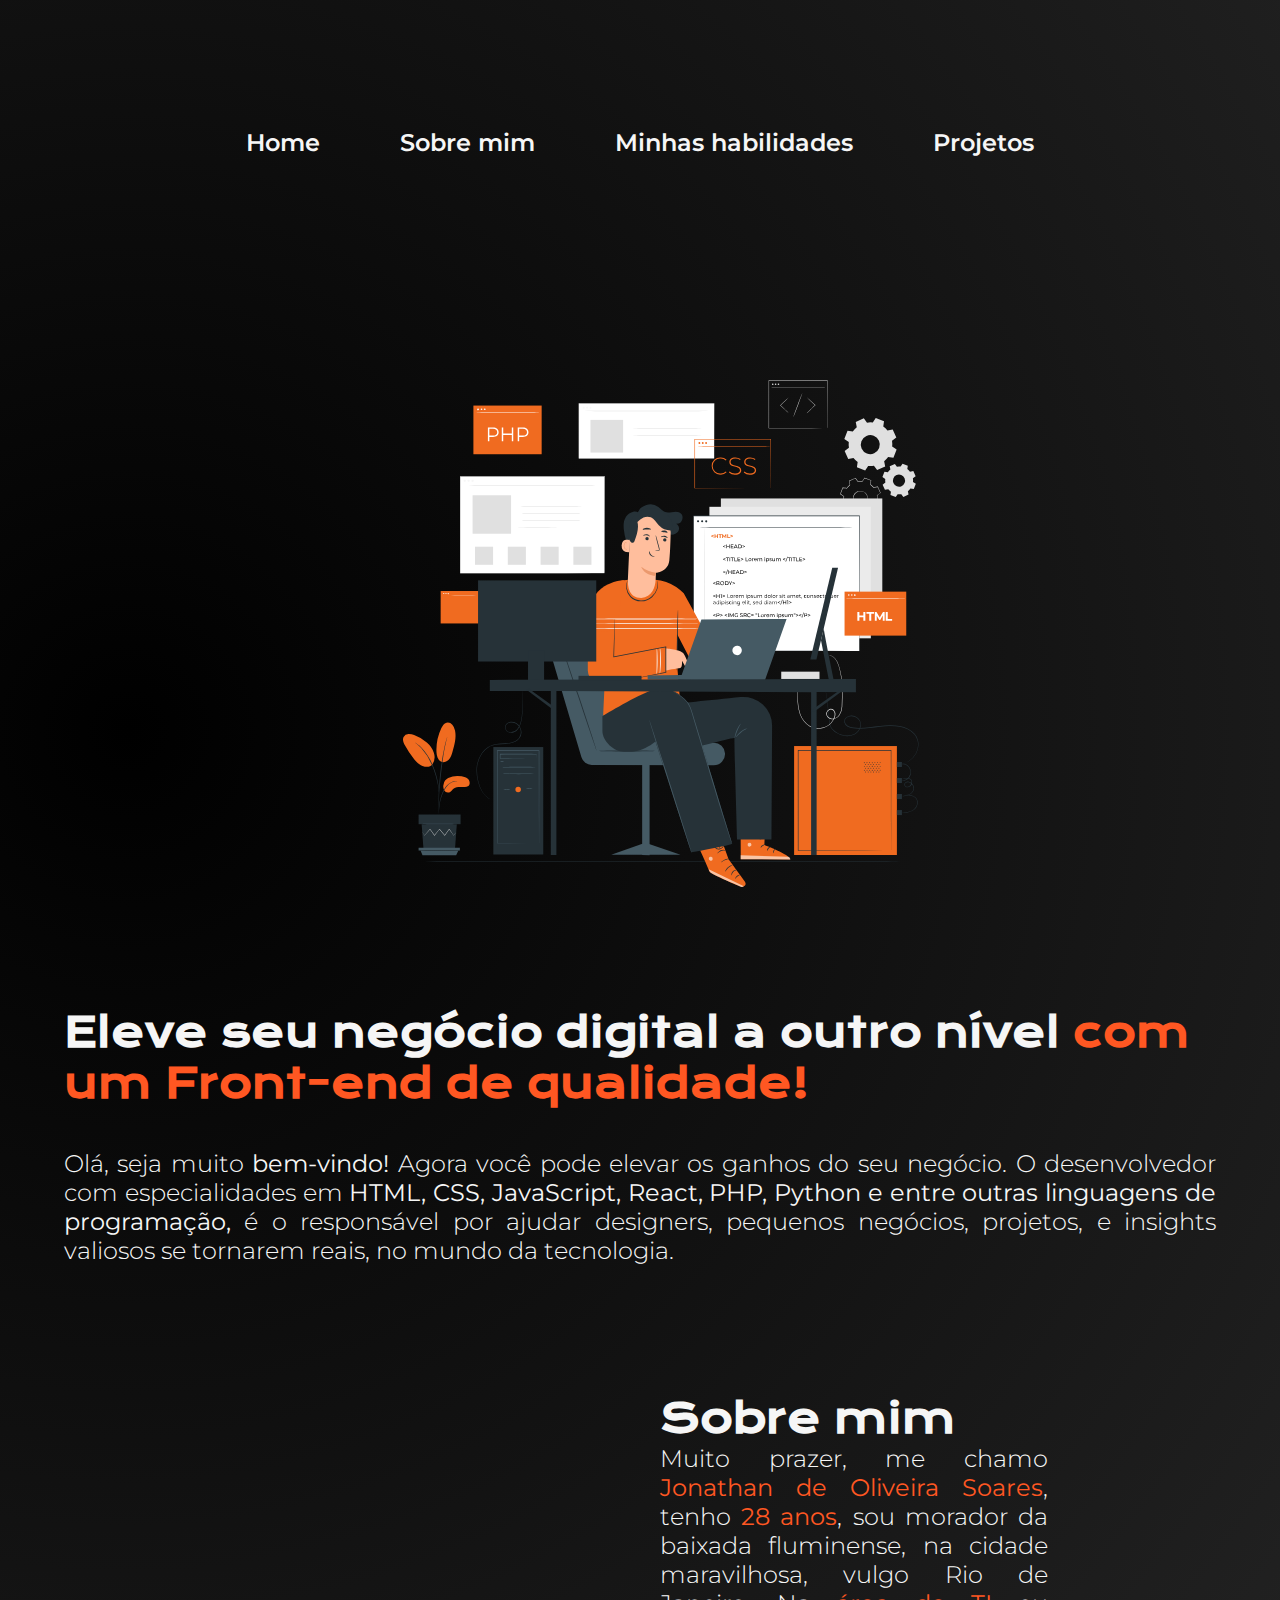
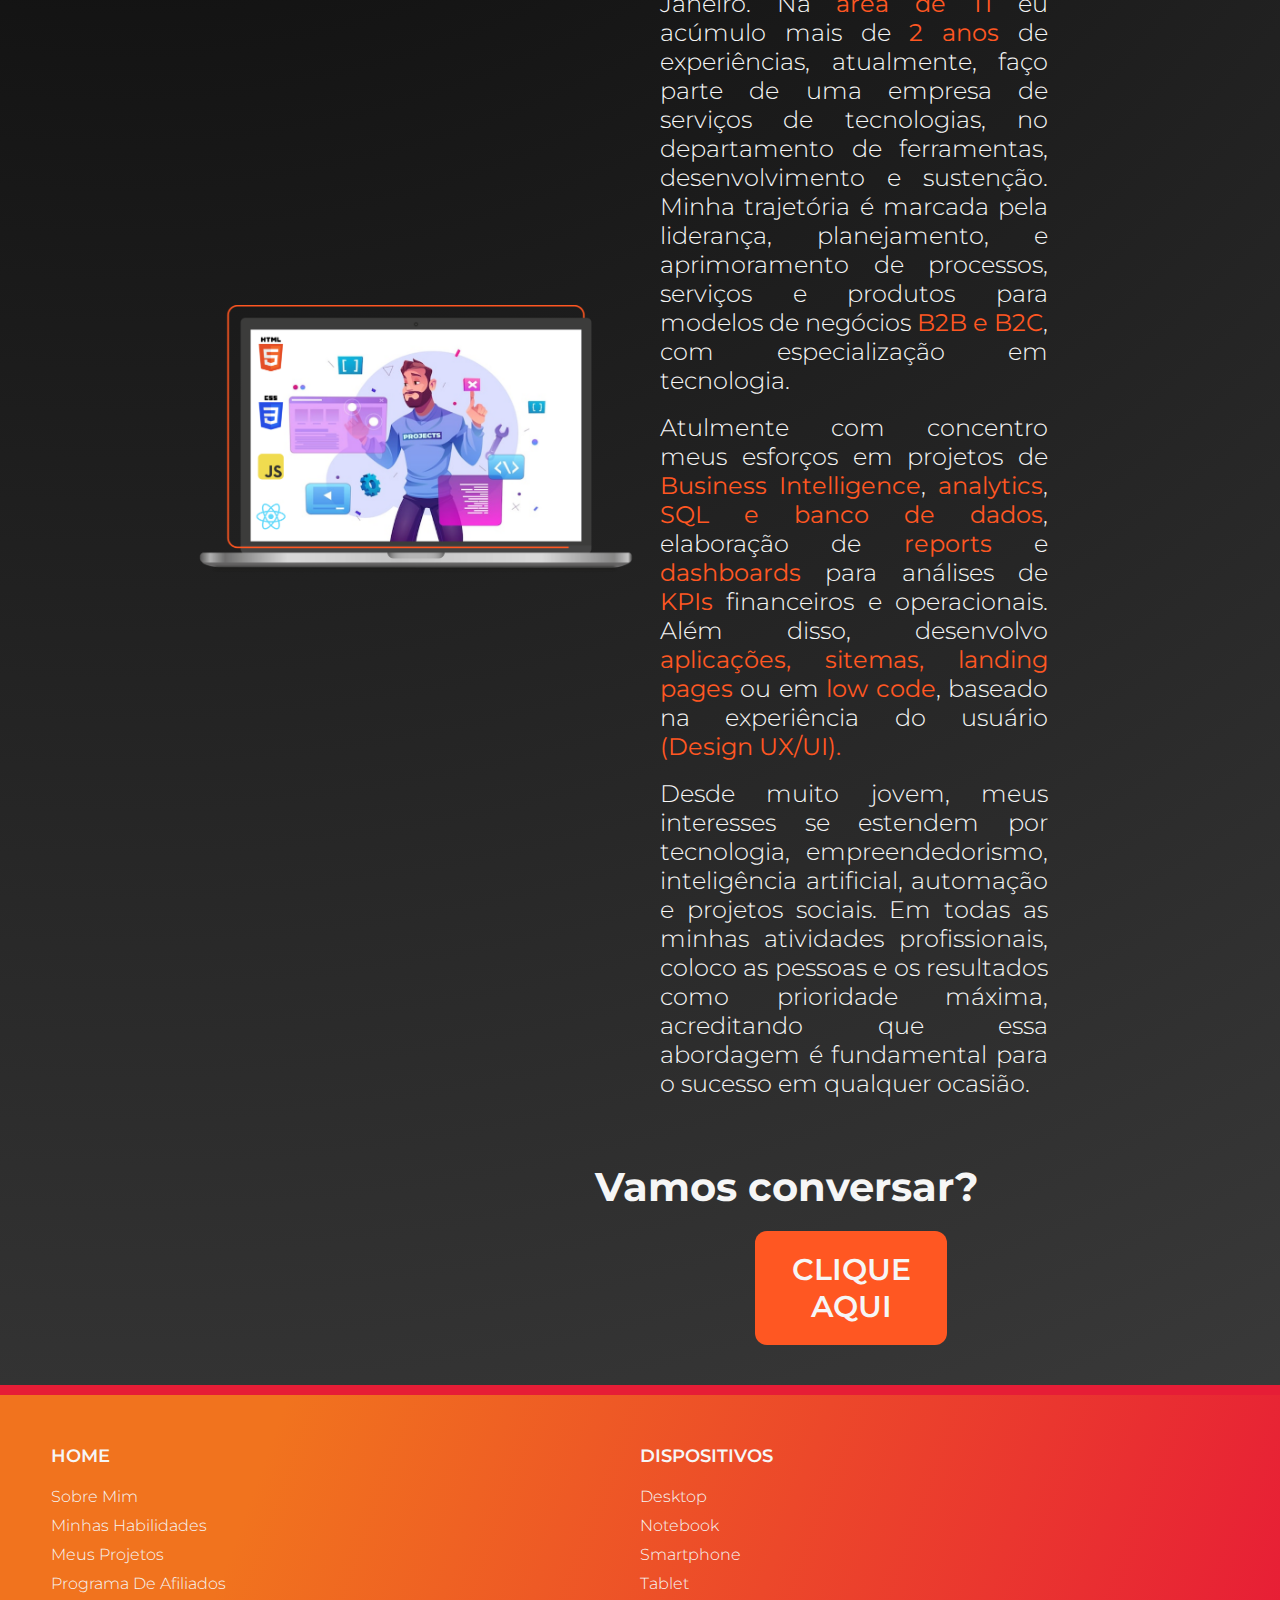
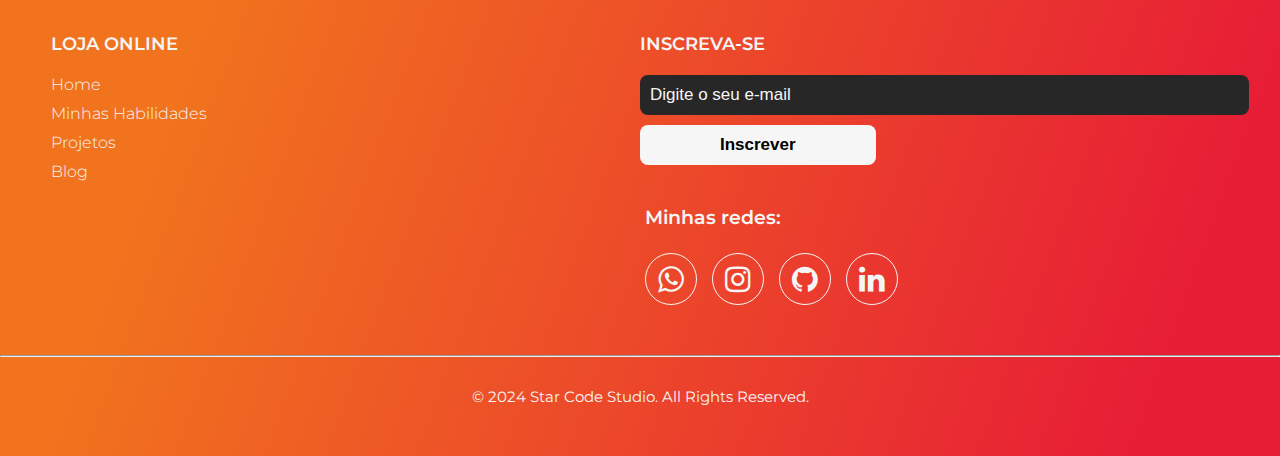
<file: index.html>
<!DOCTYPE html>
<html lang="pt-br">

<head>
    <meta charset="UTF-8">
    <meta http-equiv="X-UA-Compatible" content="IE=edge">
    <meta name="viewport" content="width=device-width, initial-scale=1.0">
    <title>Portifolio</title>
    <link rel="stylesheet" href="https://cdnjs.cloudflare.com/ajax/libs/font-awesome/4.7.0/css/font-awesome.min.css">
    <link rel="stylesheet" href="./styles/style.css">
</head>

<body>
    <header class="cabecalho">
        <nav class="cabecalho__menu">
            <a class="cabecalho__menu__link" href="index.html" id="homepage">Home</a>
            <a class="cabecalho__menu__link" href="#Sobre-mim">Sobre mim</a>
            <a class="cabecalho__menu__link" href="skills.html" id="minhas-habilidades" >Minhas habilidades</a>
            <a class="cabecalho__menu__link" href="projetos.html" id="projetos">Projetos</a>
        </nav>
    </header>
    <main class="apresentacao">
        <section class="apresentacao__conteudo">
            <h1 class="apresentacao__conteudo__titulo">Eleve seu negócio digital a outro nível<strong 
            class="titulo-destaque"> com um Front-end de qualidade!
            </strong></h1>
            <p class="apresentacao__conteudo__texto">Olá, seja muito <strong>bem-vindo!</strong> Agora você pode elevar os ganhos do seu negócio. O desenvolvedor com especialidades em <strong>HTML, CSS, JavaScript, React, PHP, Python e entre outras linguagens de programação,</strong> é o responsável por ajudar designers, pequenos negócios, projetos, e insights valiosos se tornarem reais, no mundo da tecnologia.</p>
        </section>
        <img class="apresentacao__imagem" src="./assets/programming-animate.svg" alt="Foto de um notebook aberto com um desenho de um programador pensando no projeto">
    </main>
    <main class="apresentacao2">
        <img class="apresentacao__imagem2" src="./assets/Dev_draw2.png" alt="Foto de um notebook aberto com um desenho de um programador pensando no projeto">
        <section class="apresentacao__conteudo2">
                <h1 class="apresentacao__conteudo__titulo2" id="Sobre-mim">Sobre mim</h1>
                <p class="apresentacao__conteudo__texto2">Muito prazer, me chamo <strong class="titulo-destaque2">Jonathan de Oliveira Soares</strong>, tenho <strong class="titulo-destaque">28 anos</strong>, sou morador da baixada fluminense, na cidade maravilhosa, vulgo Rio de Janeiro. Na <strong class="titulo-destaque">área de TI</strong> eu acúmulo mais de <strong class="titulo-destaque">2 anos</strong> de experiências, atualmente, faço parte de uma empresa de serviços de tecnologias, no departamento de ferramentas, desenvolvimento e sustenção. Minha trajetória é marcada pela liderança, planejamento, e aprimoramento de
                processos, serviços e produtos para modelos de negócios <strong class="titulo-destaque">B2B e B2C</strong>, com especialização em tecnologia.
                </p><br>
                <p class="apresentacao__conteudo__texto2">
                Atulmente com concentro meus esforços em projetos de <strong class="titulo-destaque2">Business Intelligence</strong>, <strong class="titulo-destaque2">analytics</strong>, <strong class="titulo-destaque2"> SQL e banco de dados</strong>, elaboração de <strong class="titulo-destaque">reports</strong> e <strong class="titulo-destaque">dashboards</strong> para análises de <strong class="titulo-destaque">KPIs</strong> financeiros e operacionais. Além disso, desenvolvo <strong class="titulo-destaque">aplicações, sitemas, landing pages</strong> ou em <strong class="titulo-destaque">low code</strong>, baseado na experiência do usuário <strong class="titulo-destaque">(Design UX/UI).</strong></p><br>
                <p class="apresentacao__conteudo__texto2"> Desde muito jovem, meus interesses se estendem por tecnologia, empreendedorismo, inteligência artificial, automação e projetos sociais. Em todas as minhas atividades profissionais, coloco as pessoas e os resultados como prioridade máxima, acreditando que essa abordagem é
                fundamental para o sucesso em qualquer ocasião.</p>
        </section>
    </main>
    <!-- Botão para redirecionar para o WhatsApp -->
    <main>
        <section>
                <div class="redireciona-conversa">
                    <h4>Vamos conversar?</h4>
                </div>
                    <div class="botao-sub">
                        <a href="https://wa.me//5521968941617?text=Olá, visualizei seu portfolio%20e tenho interesse%20em%20conversar%20sobre%20seus serviços." target="_blank">
                            <button class="from-sub">Clique aqui</button></a>
                    </div>
        </section>
    </main>
    <footer>
                <div class="container-footer">
                    <div class="row-footer">
                        <!--footer-col-->
                        <div class="footer-col">
                            <h4>Home</h4>
                            <ul>
                                <li> <a href="#Sobre-mim">Sobre mim</a> </li>
                                <li> <a href="skills.html">Minhas habilidades</a> </li>
                                <li> <a href="projetos.html"> Meus projetos</a> </li>
                                <li> <a href="#"> Programa de afiliados</a> </li>
                            </ul>
                        </div>
                        <!--end footer-col-->
                            <!--footer-col-->
                            <div class="footer-col">
                                <h4>Dispositivos</h4>
                                <ul>
                                    <li> <a href="#"> Desktop</a> </li>
                                    <li> <a href="#"> Notebook</a> </li>
                                    <li> <a href="#"> Smartphone</a> </li>
                                    <li> <a href="#"> Tablet</a> </li>
                                </ul>
                            </div>
                            <!--end footer-col-->
                                <!--footer-col-->
                                <div class="footer-col">
                                    <h4>Loja Online</h4>
                                    <ul>
                                        <li> <a href="index.html"> Home</a> </li>
                                        <li> <a href="skills.html"> Minhas habilidades</a> </li>
                                        <li> <a href="projetos.html"> Projetos</a> </li>
                                        <li> <a href="#"> Blog</a> </li>
                                    </ul>
                                </div>
                    <!--end footer-col-->
                         <!--footer col -->
                            <div class="footer-col">
                            <h4>Inscreva-se</h4>
                            <!--from-sub-->
                            <div class="from-sub">
                                <form>
                                    <input type="email" placeholder="Digite o seu e-mail" required>
                                    <button>Inscrever</button>
                                </form>
                            </div>
                        <!--end from-sub-->
                            <div class="midias-sociais">
                                <p class="minhas-redes">Minhas redes:</p><br>
                                <a href="https://wa.me//5521968941617?text=Olá, visualizei seu portfolio%20e tenho interesse%20em%20conversar%20sobre%20seus serviços." target="blank">
                                    <i class="fa fa-whatsapp"></i>
                                </a>
                                <a href="https://www.instagram.com/jhonoliverjhon/" target="blank"><i class="fa fa-instagram"></i> </a>
                                <a href="https://github.com/JohnOliverSoares" target="blank"><i class="fa fa-github"></i> </a>
                                <a href="https://www.linkedin.com/in/jonathan-oliveira-negocios1/ "target="blank"><i class="fa fa-linkedin"></i> </a>
                            </div>
                        </div>
                    <!--end footer-col-->
                </div>
            </div>
                <hr>
                <div class="footer-reserved">
                    &copy; 2024 Star Code Studio. All Rights Reserved.
                </div>
    </footer>
    
</body>
</html>
</file>
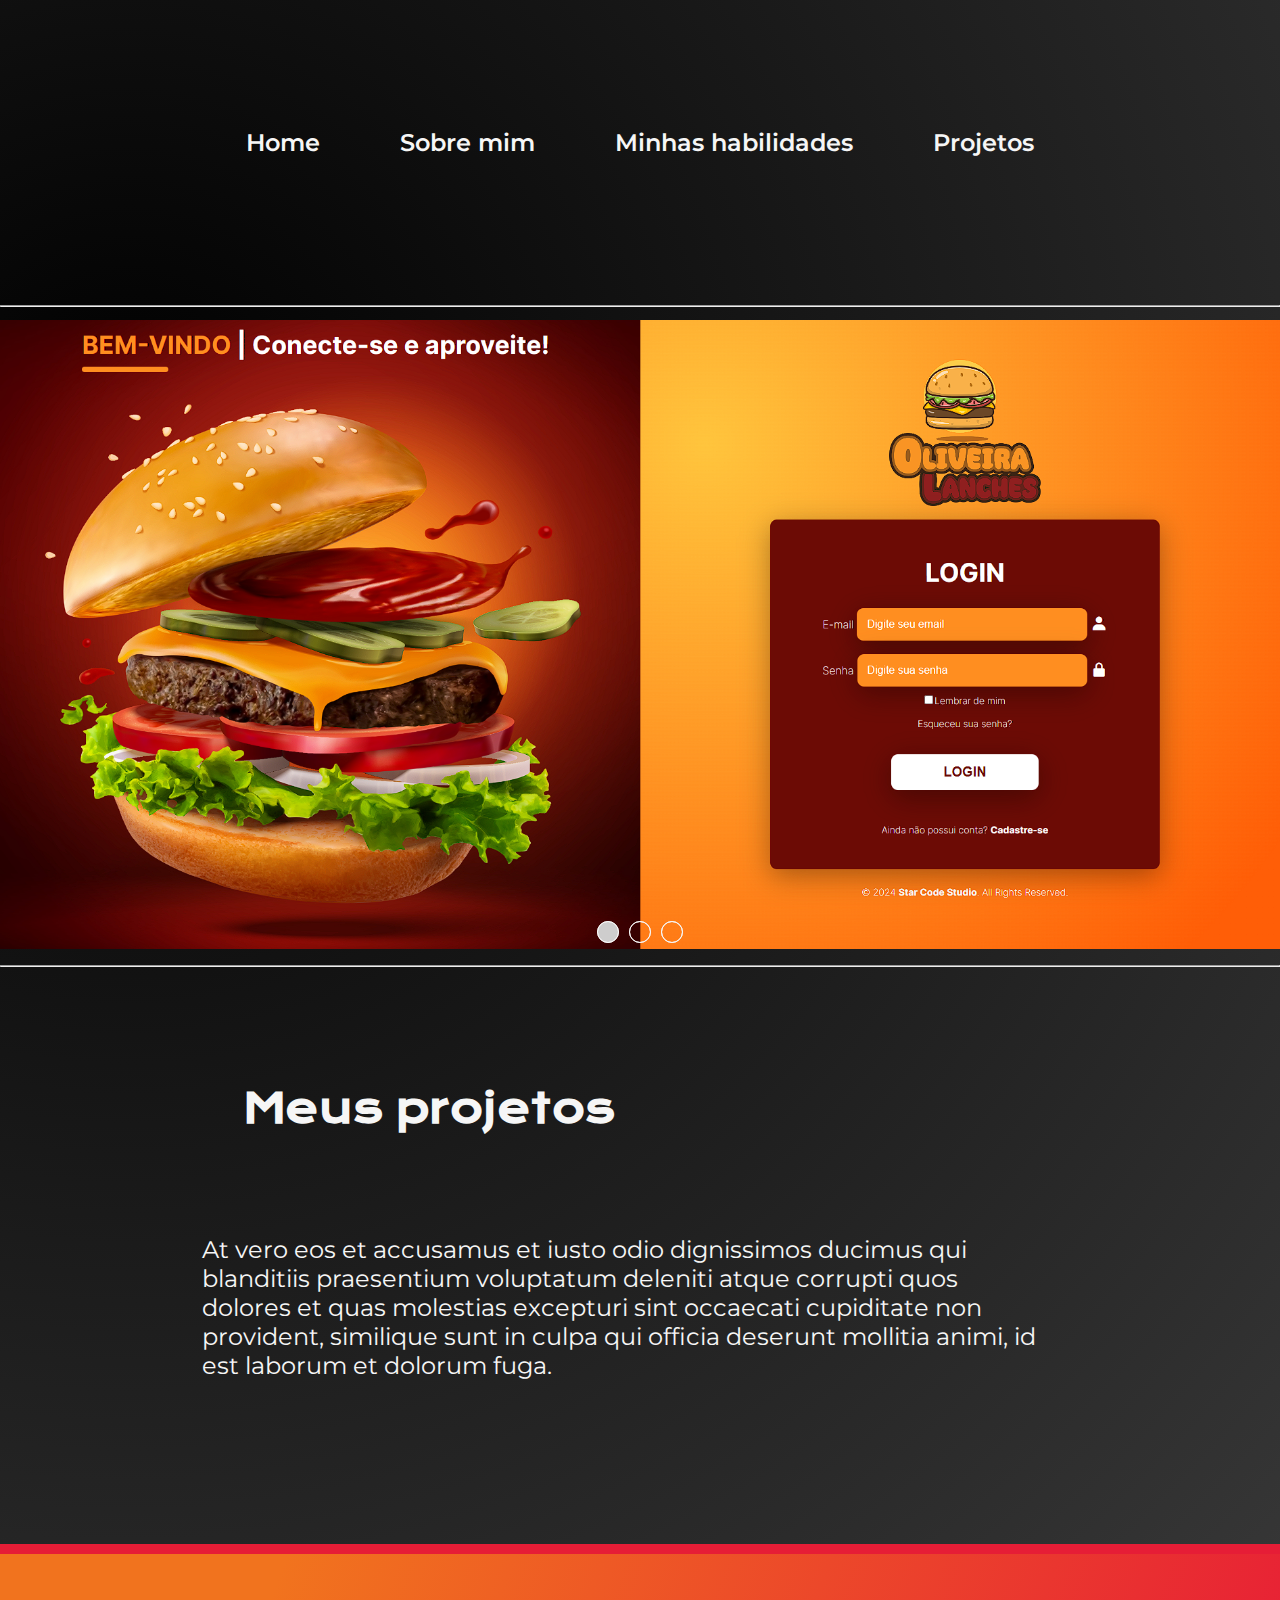
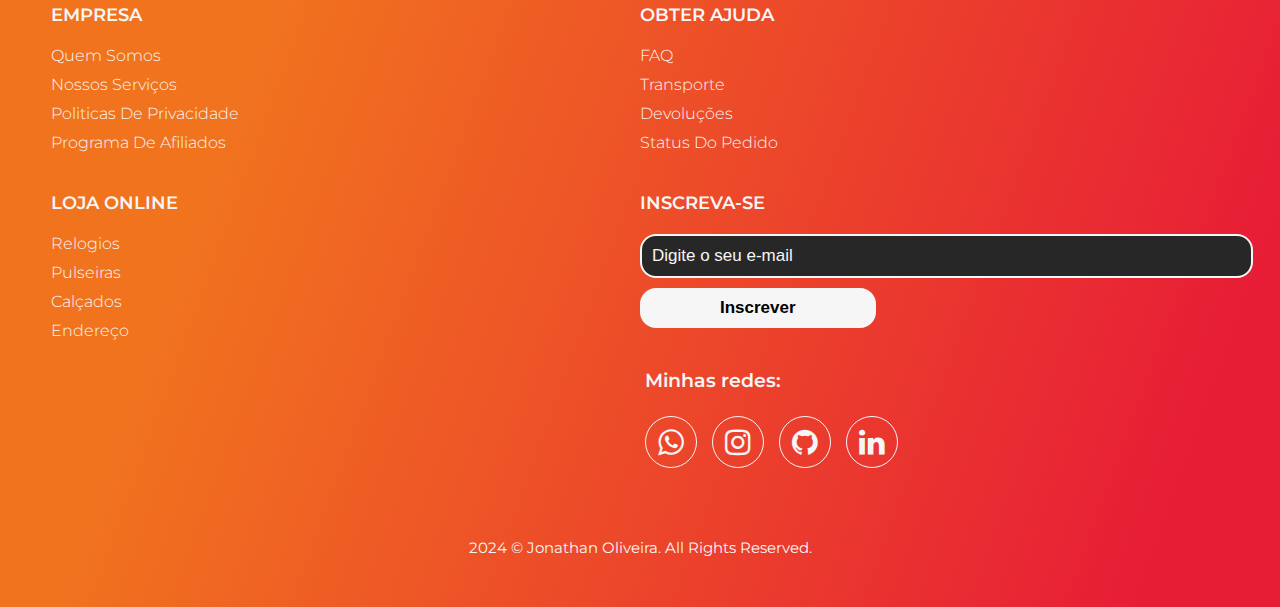
<file: projetos.html>
<!DOCTYPE html>
<html lang="pt-BR">
<head>
    <meta charset="UTF-8">
    <meta name="viewport" content="width=device-width, initial-scale=1.0">
    <title>Projetos</title>
    <link rel="stylesheet" href="https://cdnjs.cloudflare.com/ajax/libs/font-awesome/4.7.0/css/font-awesome.min.css">
    <link rel="stylesheet" href="./styles/slide.css">
    <script src="slide.js" defer></script>
</head>
<body>
    <header class="cabecalho">
        <nav class="cabecalho__menu">
            <a class="cabecalho__menu__link" href="index.html">Home</a>
            <a class="cabecalho__menu__link" href="#Sobre-mim">Sobre mim</a>
            <a class="cabecalho__menu__link" href="skills.html">Minhas habilidades</a>
            <a class="cabecalho__menu__link" href="projetos.html">Projetos</a>
        </nav>
    </header>
    <hr>
    <section class="slider">
        <div class="slider-content">
            <input type="radio" name="button-radio" id="radio1">
            <input type="radio" name="button-radio" id="radio2">
            <input type="radio" name="button-radio" id="radio3">

            <div class="slide-box primeiro">
                <img class="img-desktop" src="assets/login_Screen.png" alt="slide1">
                <img class="img-mobile" src="assets/nossorh.png" alt="slide1">
            </div>
            <div class="slide-box">
                <img class="img-desktop" src="assets/slide2.png" alt="slide2">
                <img class="img-mobile" src="assets/slide2.png" alt="slide2">
            </div>
            <div class="slide-box">
                <img class="img-desktop" src="assets/slide3.png" alt="slide3">
                <img class="img-mobile" src="assets/slide3.png" alt="slide3">
            </div>
            <div class="nav_auto">
                <div class="auto-btn1"></div>
                <div class="auto-btn2"></div>
                <div class="auto-btn3"></div>
            </div>
            
            <div class="nav-manual">
                <label for="radio1" class="manual-btn"></label>
                <label for="radio2" class="manual-btn"></label>
                <label for="radio3" class="manual-btn"></label>
            </div>

        </div>
    </section>
    <hr>
    <main class="apresentacao">
        <section class="apresentacao__conteudo">
            <h1 class="apresentacao__conteudo__titulo">Meus projetos</h1>
            <p class="apresentacao__conteudo__texto">At vero eos et accusamus et iusto odio dignissimos ducimus qui blanditiis praesentium voluptatum deleniti
                atque corrupti quos dolores et quas molestias excepturi sint occaecati cupiditate non provident,
                similique sunt in culpa qui officia deserunt mollitia animi, id est laborum et dolorum fuga.
            </p>
        </section>
    </main>
    <footer>
        <div class="container-footer">
            <div class="row-footer">
                <!--footer-col-->
                <div class="footer-col">
                    <h4>Empresa</h4>
                    <ul>
                        <li> <a href="#"> Quem somos</a> </li>
                        <li> <a href="#"> Nossos serviços</a> </li>
                        <li> <a href="#"> Politicas de privacidade</a> </li>
                        <li> <a href="#"> Programa de afiliados</a> </li>
                    </ul>
                </div>
                <!--end footer-col-->
                    <!--footer-col-->
                    <div class="footer-col">
                        <h4>Obter Ajuda</h4>
                        <ul>
                            <li> <a href="#"> FAQ</a> </li>
                            <li> <a href="#"> transporte</a> </li>
                            <li> <a href="#"> devoluções</a> </li>
                            <li> <a href="#"> status do pedido</a> </li>
                        </ul>
                    </div>
                    <!--end footer-col-->
                        <!--footer-col-->
                        <div class="footer-col">
                            <h4>Loja Online</h4>
                            <ul>
                                <li> <a href="#"> Relogios</a> </li>
                                <li> <a href="#"> Pulseiras</a> </li>
                                <li> <a href="#"> Calçados</a> </li>
                                <li> <a href="#"> Endereço</a> </li>
                            </ul>
                        </div>
                <!--end footer-col-->
                    <!--footer col -->
                    <div class="footer-col">
                    <h4>Inscreva-se</h4>
                    <!--from-sub-->
                    <div class="from-sub">
                        <form>
                            <input type="email" placeholder="Digite o seu e-mail" required>
                            <button>Inscrever</button>
                        </form>
                    </div>
                    <!--end from-sub-->
                    <div class="midias-sociais">
                        <p class="minhas-redes">Minhas redes:</p><br>
                        <a href="https://wa.me//5521970400380?text=Olá, visualizei seu portfolio%20e tenho interesse%20em%20conversar%20sobre%20seus serviços." target="blank">
                            <i class="fa fa-whatsapp"></i>
                        </a>
                        <a href="https://www.instagram.com/jhonoliverjhon/" target="blank"><i class="fa fa-instagram"></i> </a>
                        <a href="https://github.com/JohnOliverSoares" target="blank"><i class="fa fa-github"></i> </a>
                        <a href="https://www.linkedin.com/in/jonathan-oliveira-negocios1/ "target="blank"><i class="fa fa-linkedin"></i> </a>
                    </div>
                    </div>
                <!--end footer-col-->
            </div>
            <div class="footer-reserved">
                2024 &copy; Jonathan Oliveira. All Rights Reserved.
            </div>
        </div>
    </footer>
</body>
</html>
</file>
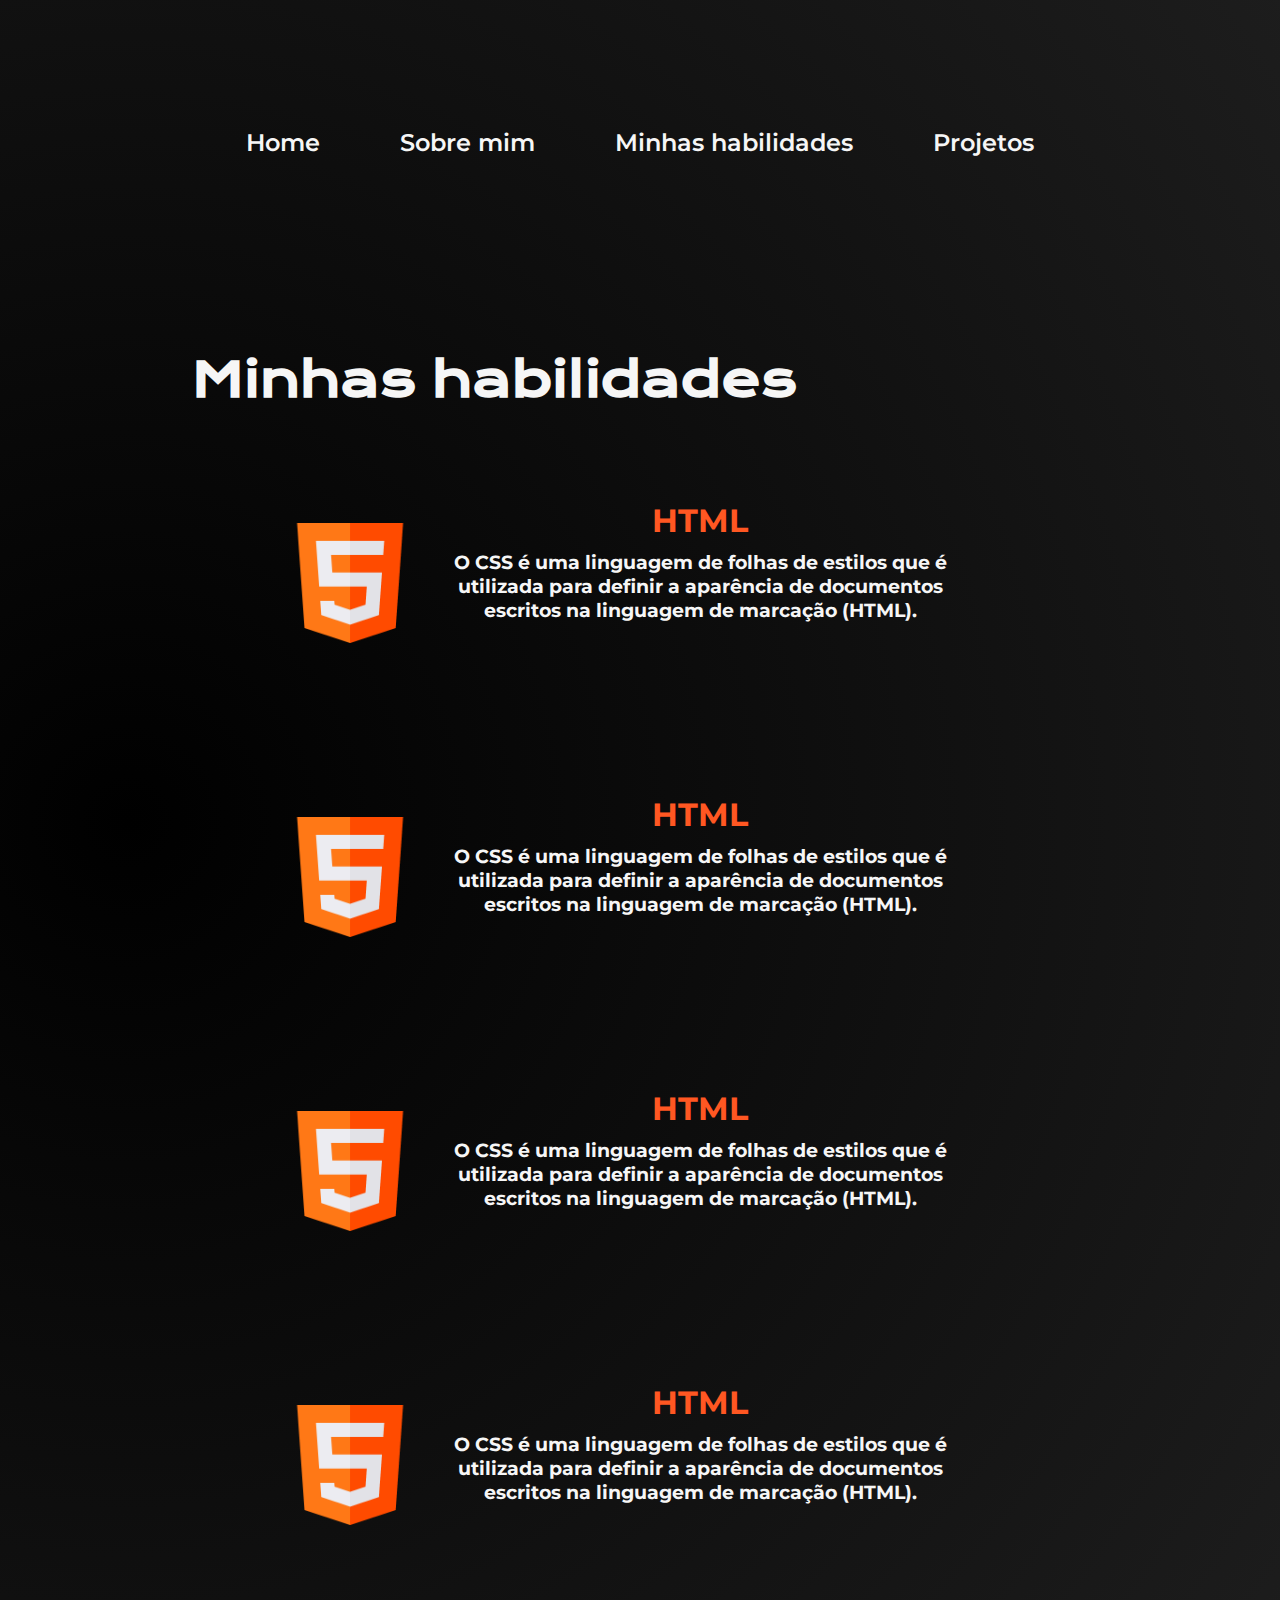
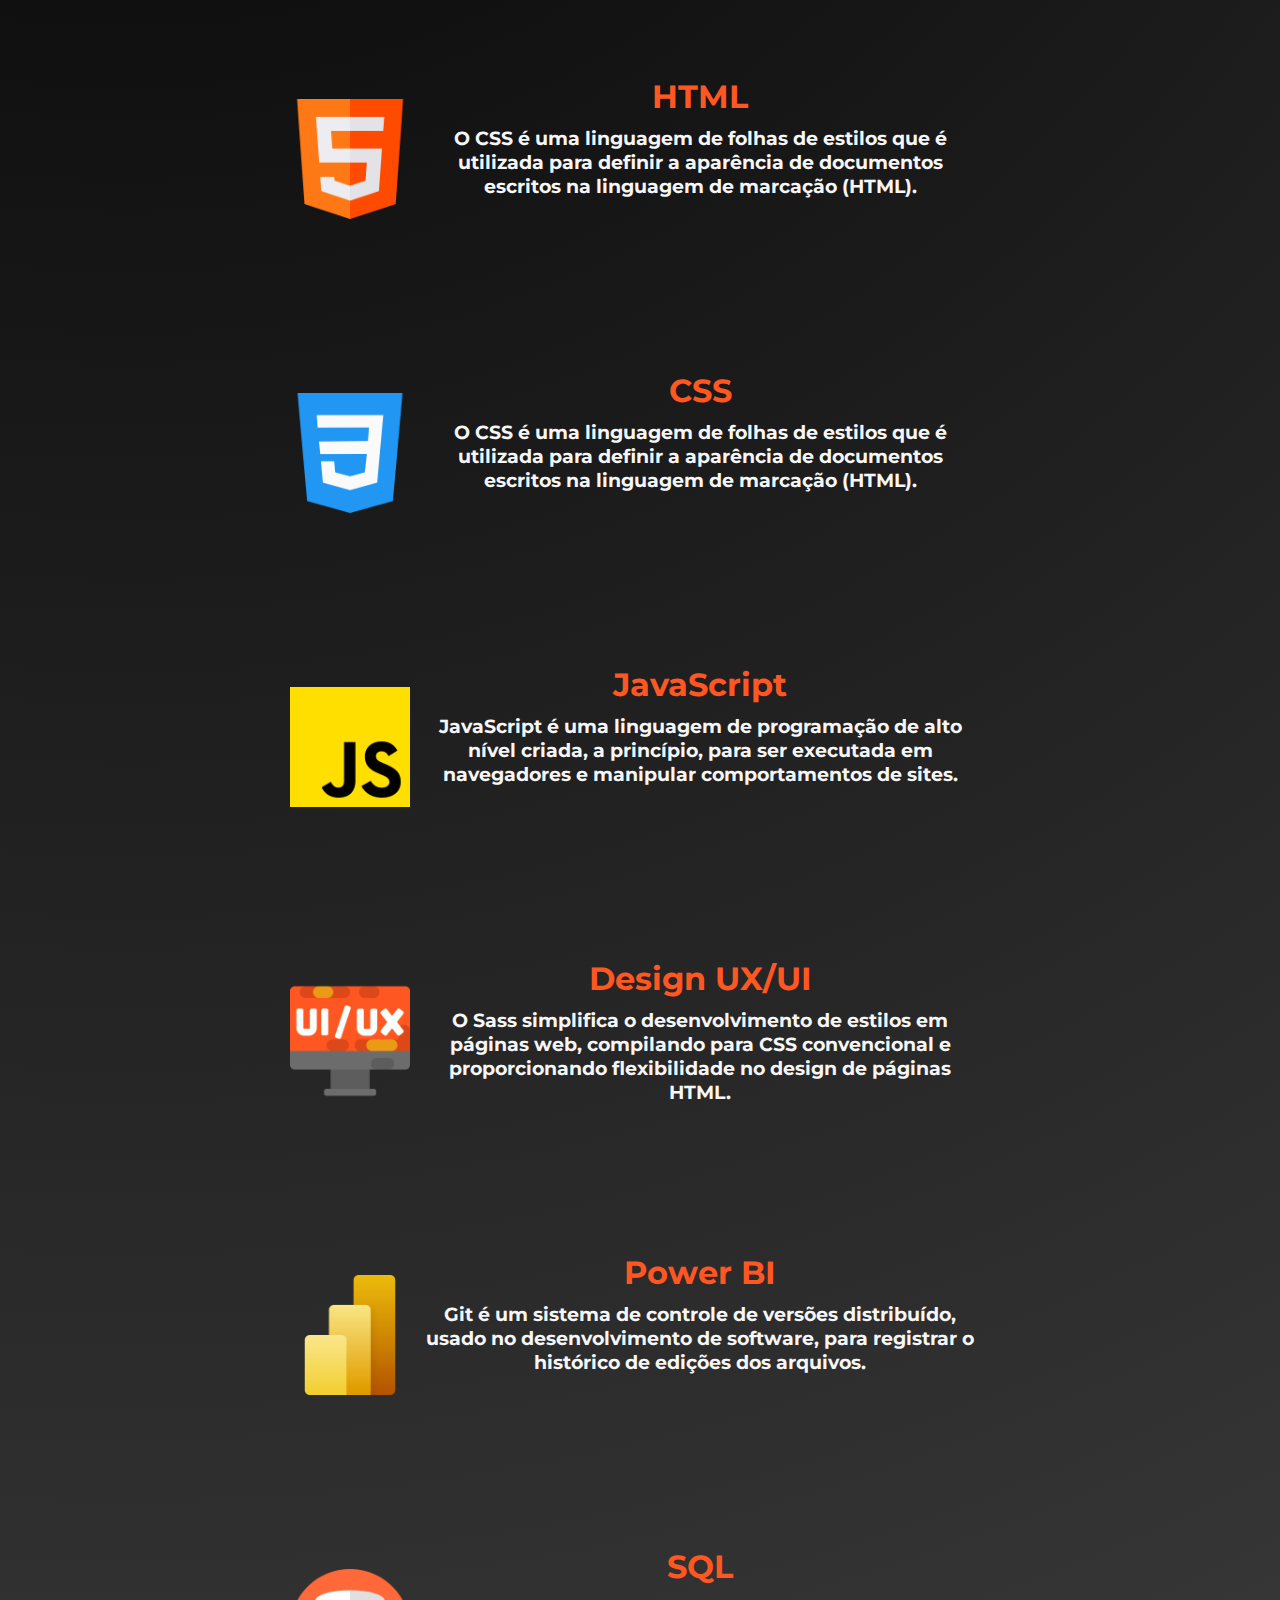
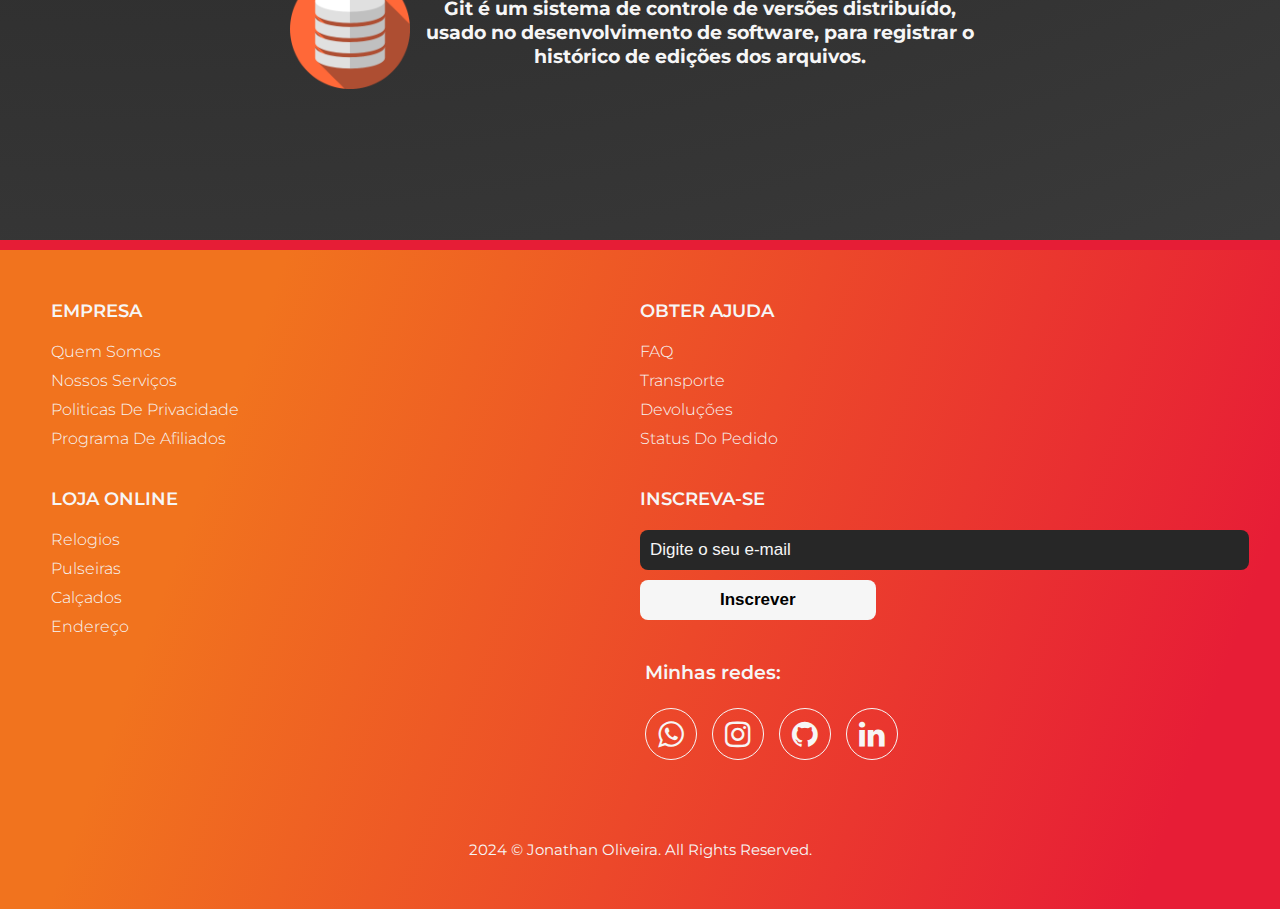
<file: skills.html>
<!DOCTYPE html>
<html lang="pt-BR">
<head>
    <meta charset="UTF-8">
    <meta name="viewport" content="width=device-width, initial-scale=1.0">
    <title>Minhas habilidades</title>
    <link rel="stylesheet" href="https://cdnjs.cloudflare.com/ajax/libs/font-awesome/4.7.0/css/font-awesome.min.css">
    <link rel="stylesheet" href="./styles/style.css">
    <script src="slide.js" defer></script>
</head>
<body>
    <header class="cabecalho">
        <nav class="cabecalho__menu">
            <a class="cabecalho__menu__link" href="index.html">Home</a>
            <a class="cabecalho__menu__link" href="index.html"> Sobre mim</a>
            <a class="cabecalho__menu__link" href="skills.html">Minhas habilidades</a>
            <a class="cabecalho__menu__link" href="projetos.html">Projetos</a>
        </nav>
    </header>
    <main>
    <section>
        <div class="titulo">
            <h1> Minhas habilidades</h1>
        </div>
            <div class="container-habilidades">
                <div id="card1" class="card">
                    <img src="assets/html.png" alt="Icone HTML5">
                    <div class="descricao-habilidade">
                        <h2>HTML</h2>
                        <p class="descricao-texto"> O CSS é uma linguagem de folhas de estilos que é utilizada para definir a aparência de documentos
                            escritos na linguagem de marcação (HTML).</p>

                    </div>
                </div><!--Card 1-->
                
                <div id="card1" class="card">
                    <img src="assets/html.png" alt="Icone HTML5">
                    <div class="descricao-habilidade">
                        <h2>HTML</h2>
                        <p class="descricao-texto"> O CSS é uma linguagem de folhas de estilos que é utilizada para definir a aparência de documentos
                            escritos na linguagem de marcação (HTML).</p>

                    </div>
                </div><!--Card 1-->

                <div id="card1" class="card">
                    <img src="assets/html.png" alt="Icone HTML5">
                    <div class="descricao-habilidade">
                        <h2>HTML</h2>
                        <p class="descricao-texto"> O CSS é uma linguagem de folhas de estilos que é utilizada para definir a aparência de documentos
                            escritos na linguagem de marcação (HTML).</p>

                    </div>
                </div><!--Card 1-->

                <div id="card1" class="card">
                    <img src="assets/html.png" alt="Icone HTML5">
                    <div class="descricao-habilidade">
                        <h2>HTML</h2>
                        <p class="descricao-texto"> O CSS é uma linguagem de folhas de estilos que é utilizada para definir a aparência de documentos
                            escritos na linguagem de marcação (HTML).</p>

                    </div>
                </div><!--Card 1-->

                <div id="card1" class="card">
                    <img src="assets/html.png" alt="Icone HTML5">
                    <div class="descricao-habilidade">
                        <h2>HTML</h2>
                        <p class="descricao-texto"> O CSS é uma linguagem de folhas de estilos que é utilizada para definir a aparência de documentos
                            escritos na linguagem de marcação (HTML).</p>

                    </div>
                </div><!--Card 1-->

                <div id="card2" class="card">
                    <img src="assets/css-3.png" alt="Icone CSS3">
                    <div class="descricao-habilidade">
                        <h2>CSS</h2>
                        <p class="descricao-texto">O CSS é uma linguagem de folhas de estilos que é utilizada para definir a aparência de documentos
                            escritos na linguagem de marcação (HTML).</p>

                    </div>
                </div><!--Card 2-->

                <div id="card3" class="card">
                    <img src="assets/js.png" alt="Icone JavaScript">
                    <div class="descricao-habilidade">
                        <h2>JavaScript</h2>
                        <p class="descricao-texto"> JavaScript é uma linguagem de programação de alto nível criada, a princípio, para ser executada
                        em navegadores e manipular comportamentos de sites.</p>
                    </div>
                </div><!--Card 3-->

                <div id="card4" class="card">
                    <img src="assets/ui.png" alt="Icone Sass">
                    <div class="descricao-habilidade">
                        <h2>Design UX/UI</h2>
                        <p class="descricao-texto"> O Sass simplifica o desenvolvimento de estilos em páginas web, compilando para CSS convencional e proporcionando flexibilidade no design de páginas HTML.</p>
                    </div>
                </div><!--Card 4-->

                <div id="card5" class="card">
                    <img src="assets/Power_BI.png" alt="Icone Git">
                    <div class="descricao-habilidade">
                        <h2>Power BI</h2>
                        <p class="descricao-texto"> Git é um sistema de controle de versões distribuído, usado no desenvolvimento de software, para
                            registrar o histórico de edições dos arquivos.</p>
                    </div>
                </div><!--Card 5-->

                <div id="card6" class="card">
                    <img src="assets/database.png" alt="Icone Git">
                    <div class="descricao-habilidade">
                        <h2>SQL</h2>
                        <p class="descricao-texto"> Git é um sistema de controle de versões distribuído, usado no desenvolvimento de software, para
                            registrar o histórico de edições dos arquivos.</p>
                    </div>
                </div><!--Card 6-->
            </div>
            </section>
        </main>

    <footer>
        <div class="container-footer">
            <div class="row-footer">
                <!--footer-col-->
                <div class="footer-col">
                    <h4>Empresa</h4>
                    <ul>
                        <li> <a href="#"> Quem somos</a> </li>
                        <li> <a href="#"> Nossos serviços</a> </li>
                        <li> <a href="#"> Politicas de privacidade</a> </li>
                        <li> <a href="#"> Programa de afiliados</a> </li>
                    </ul>
                </div>
                <!--end footer-col-->
                    <!--footer-col-->
                    <div class="footer-col">
                        <h4>Obter Ajuda</h4>
                        <ul>
                            <li> <a href="#"> FAQ</a> </li>
                            <li> <a href="#"> transporte</a> </li>
                            <li> <a href="#"> devoluções</a> </li>
                            <li> <a href="#"> status do pedido</a> </li>
                        </ul>
                    </div>
                    <!--end footer-col-->
                        <!--footer-col-->
                        <div class="footer-col">
                            <h4>Loja Online</h4>
                            <ul>
                                <li> <a href="#"> Relogios</a> </li>
                                <li> <a href="#"> Pulseiras</a> </li>
                                <li> <a href="#"> Calçados</a> </li>
                                <li> <a href="#"> Endereço</a> </li>
                            </ul>
                        </div>
            <!--end footer-col-->
                <!--footer col -->
                <div class="footer-col">
                <h4>Inscreva-se</h4>
                <!--from-sub-->
                <div class="from-sub">
                    <form>
                        <input type="email" placeholder="Digite o seu e-mail" required>
                        <button>Inscrever</button>
                    </form>
                </div>
                <!--end from-sub-->
                <div class="midias-sociais">
                    <p class="minhas-redes">Minhas redes:</p><br>
                    <a href="https://wa.me//5521970400380?text=Olá, visualizei seu portfolio%20e tenho interesse%20em%20conversar%20sobre%20seus serviços." target="blank">
                        <i class="fa fa-whatsapp"></i>
                    </a>
                    <a href="https://www.instagram.com/jhonoliverjhon/" target="blank"><i class="fa fa-instagram"></i> </a>
                    <a href="https://github.com/JohnOliverSoares" target="blank"><i class="fa fa-github"></i> </a>
                    <a href="https://www.linkedin.com/in/jonathan-oliveira-negocios1/ "target="blank"><i class="fa fa-linkedin"></i> </a>
                </div>
            </div>
            <!--end footer-col-->
        </div>
        <div class="footer-reserved">
            2024 &copy; Jonathan Oliveira. All Rights Reserved.
        </div>
    </div>
</footer>
</body>
</file>
<file: styles/style.css>
@import url('https://fonts.googleapis.com/css2?family=Krona+One&family=Montserrat:wght@400;600&display=swap');

:root {
    --cor-primaria: #000000;
    --cor-secundaria: #F6F6F6;
    --cor-terciaria: #005ADB;
    --cor-exemplo: #ff5722;
    --cor-hover: #272727;
    --cor-hover2: #cecdcd;

    --fonte-primaria: 'Krona One', sans-serif;
    --fonte-secundaria: 'Montserrat', sans-serif;
}
*{
    margin: 0;
    padding: 0;
}

body{
    box-sizing: border-box;
    background: radial-gradient(circle at 10% 20%, rgb(0, 0, 0) 0%, rgb(64, 64, 64) 90.2%);
    color: var(--cor-secundaria);
}

.cabecalho{
    padding: 2% 0% 0% 15%;
}
.cabecalho__menu{
    display: flex;
    gap: 80px;
}
.cabecalho__menu__link{
    font-family: var(--fonte-secundaria);
    font-size: 1.5rem;
    font-weight: 600;
    color: var(--cor-secundaria);
    text-decoration: none;
}
.apresentacao{
    padding: 5% 15%;
    display: flex;
    align-items: center;
    justify-content: space-between;
    gap: 82px;
}
.apresentacao__conteudo{
    width: 50%;
    display: flex;
    flex-direction: column;
    gap: 40px;
}

.apresentacao__conteudo__titulo{
    font-size: 2.5rem;
    font-family: var(--fonte-primaria);
}
.titulo-destaque{
    color: var(--cor-exemplo);
}
.apresentacao__conteudo__texto{
    font-size: 1.5rem;
    font-weight: 300;
    font-family: var(--fonte-secundaria);
    text-align: justify;
}

.apresentacao__links{
    display: flex;
    flex-direction: column;
    justify-content: space-between;
    align-items: center;
    gap: 32px;
}
.apresentacao__links__subtitulo{
    font-family: var(--fonte-primaria);
    font-weight: 400;
    font-size: 1.5rem;
}
.apresentacao__links__navegacao{
    display: flex;
    justify-content: center;
    gap: 16px;
    border: 2px solid var(--cor-exemplo);
    width: 50%;
    text-align: center;
    border-radius: 18px;
    font-size: 1.5rem;
    font-weight: 600;
    padding: 21.5px 0;
    text-decoration: none;
    color: var(--cor-secundaria);
    font-family: var(--fonte-secundaria);
}

.icones{
    width: 32px;
}
.apresentacao__links__navegacao:hover{
    background-color: var(--cor-hover);
    padding-right: 10px;
    transform: scale(1.03);
    transition: .8s;
}

.apresentacao__imagem{
    width: 50%;
    margin-left: 5%;
}

.apresentacao2{
    display: flex;
    align-items: center;
    padding: 5% 15%;
    width: 70%;
    text-align: justify;
    justify-content: space-between;
    gap: 20px;
}
.apresentacao__conteudo2{
    flex: 1;
    padding-right: 40px;
    gap: 40px;
}

.apresentacao__conteudo__titulo2{
    font-size: 2.5rem;
    font-family: var(--fonte-primaria);
}
.titulo-destaque2{
    color: var(--cor-exemplo);
}
.apresentacao__conteudo__texto2{
    font-size: 1.5rem;
    font-weight: 300;
    font-family: var(--fonte-secundaria);
}

.apresentacao__imagem2{
    width: 50%;
}

.redireciona-conversa{
    font-family: var(--fonte-secundaria);
    font-size: 40px;
    display: flex;
    align-items: center;
    justify-content: right;
    margin-right: 23.5%;
    margin-bottom: 20px;
}

.botao-sub button{
    width: 15%;
    margin-left: 59%;
    margin-bottom: 40px;
    padding: 20px;
    outline: none;
    border: none;
    cursor: pointer;
    text-transform: uppercase;
    border-radius: 12px;
    font-family: var(--fonte-secundaria);
    font-size: 30px;
    font-weight:600;
    color: var(--cor-secundaria);
    background-color: var(--cor-exemplo);
}

.botao-sub .from-sub:hover{
    transform: scale(1.03);
    transition: .8s;
    color: var(--cor-secundaria);
    background-color: var(--cor-hover);
}

.habilidades {
    width: 100%;
    padding: 100px 0;
}

.titulo {
    margin-top: 5%;
    margin-left: 15%;
    margin-bottom: 2%;
    font-size: 1.5rem;
    font-family: var(--fonte-primaria);
}

.container-habilidades {
    display: flex;
    justify-content: center;
    align-items: center;
    flex-wrap: wrap;
    min-height: 320px;
    margin-bottom: 5%;
}

.descricao-texto {
    font-family: var(--fonte-secundaria);
}

.card {
    display: flex;
    width: 700px;
    margin: 15px;
    align-items: center;
    position: relative;
    padding: 50px;
    border-radius: 30px;
    text-align: center;
    transition: .8s;
}

.card img {
    width: 120px;
}

.descricao-habilidade {
    margin: 0 15px;
}

.descricao-habilidade h2 {
    color: var(--cor-exemplo);
    margin: 0 0 10px 0;
    font-size: 2rem;
    font-family: var(--fonte-secundaria);
}

.descricao-habilidade p {
    color: var(--cor-secundaria);
    height: 115px;
    margin: 0;
    font-size: 1.2rem;
    font-weight: bolder;
    text-align: center;
}


.descricao-habilidade h3 {
    background-color: #00ffff;
    border-radius: 25px;
    color: var(--cor-primaria);
    margin: 20px;
    font-size: 1.4rem;
}

.card:hover {
    background-color: var(--cor-hover);
    transform: scale(1.03);
    transition: .8s;
}

footer {
    background: linear-gradient(110.1deg, rgb(241, 115, 30) 18.9%, rgb(231, 29, 54) 90.7%);
    border-top: 10px solid #E61D36;
    padding: 50px 0;
    text-align: auto;
    font-family: var(--fonte-secundaria);
    font-size: 1.2rem;
}
.container-footer {
    max-width: 1900px;
    padding: 0 4%;
}

.row-footer {
    display: flex;
    flex-wrap: wrap;
}

.footer-col{
    width: 25%;
    padding: auto;
}

.footer-col h4{
    font-family: var(--fonte-secundaria);
    font-size: 18px;
    color: var(--cor-secundaria);
    margin-bottom: 20px;
    font-weight: 600;
    position: relative;
    text-transform: uppercase;
}

.footer-col ul {
    list-style: none;
}

.footer-col ul li {
    margin: 10px 0;
}

.footer-col ul li a{
    font-family: var(--fonte-secundaria);
    font-size: 16px;
    text-transform: capitalize;
    color: var(--cor-secundaria);
    text-decoration: none;
    font-weight: 300;
    display: block;
    transition: all 0.3s ease;
}

.footer-col ul li a:hover{
    color: var(--cor-hover2);
    padding-left: 10px;
}

.minhas-redes {
    font-family: var(--fonte-secundaria);
    font-weight: 600;
}

.footer-col .midias-sociais {
    margin-top: 40px;
    margin-left: 5px;
}

.footer-col .midias-sociais a{
    display: inline-flex;
    align-items: center;
    justify-content: center ;
    height: 50px;
    width: 50px;
    margin: 0 10px 20px 0;
    text-decoration: none;
    border-radius: 50%;
    color: var(--cor-secundaria);
    border: 1px solid var(--cor-secundaria);
    transition: all 0.5s ease;
}

.footer-col .midias-sociais a i{
    font-size: 30px;
}

.footer-col .midias-sociais a:hover {
    color: var(--cor-hover);
    background-color: var(--cor-secundaria);
}

.footer-col .from-sub input {
    width: 100%;
    padding: 10px;
    font-size: 17px;
    outline: none;
    border: none;
    border-radius: 8px;
    color: var(--cor-secundaria);
    background-color: var(--cor-hover);
}

.footer-col .from-sub input::placeholder{
    color: var(--cor-secundaria);
}

.footer-col .from-sub button {
    width: 40%;
    margin-top: 10px;
    padding: 10px;
    font-size: 17px;
    outline: none;
    border: none;
    cursor: pointer;
    color: var(--cor-primaria);
    border-radius: 8px;
    font-weight: bold;
    background-color: var(--cor-secundaria);
}

.footer-col .from-sub button:hover {
    color: var(--cor-secundaria);
    background-color: var(--cor-hover);
}

.footer-reserved {
    margin-top: 30px;
    font-size: 15px;
    display: flex;
    justify-content: center;
    font-family: var(--fonte-secundaria);
    color: var(--cor-secundaria);
}

@media (max-width: 1900px) {
    .cabecalho{
         padding: 10%;  
    }
    .cabecalho__menu{
        justify-content: center;
    }
    .apresentacao{
        flex-direction: column-reverse;
        padding: 5%;
    }
    .apresentacao__conteudo{
        width: auto;
    }
    .footer-col{
        width: 50%;
        margin-bottom: 30px;
    }
}

@media (max-width:600px) {

    .cabecalho{
        width: 100%;
        padding: 5%;  
    }
    .cabecalho__menu{
        width: 100%;
       justify-content: center;
    }
    .apresentacao {
        width: 100%;
    }
    .apresentacao__conteudo{
       width: 100%;
    }
    .apresentacao__conteudo__titulo{
       width: 100%;
       flex-direction: column-reverse;
       padding: 5%;
    }
    .apresentacao__conteudo__texto{
       width: 100%;
       flex-direction: column-reverse;
    }
    .footer-col{
        width: 50%;
        margin-bottom: 30px;
    }
    .footer-col {
        width: 100%;
    }
    .footer-col {
        width: 100%;
    }
    .footer-col .from-sub input {
        width: 70%;
    }
}
</file>
<file: styles/slide.css>
@import url('https://fonts.googleapis.com/css2?family=Krona+One&family=Montserrat:wght@400;600&display=swap');

:root {
    --cor-primaria: #000000;
    --cor-secundaria: #F6F6F6;
    --cor-terciaria: #005ADB;
    --cor-hover: #272727;
    --cor-hover2: #cecdcd;

    --fonte-primaria: 'Krona One', sans-serif;
    --fonte-secundaria: 'Montserrat', sans-serif;
}

*{
    margin: 0;
    padding: 0;
}

body{
    box-sizing: border-box;
    background: radial-gradient(circle at 10% 20%, rgb(0, 0, 0) 0%, rgb(64, 64, 64) 90.2%);
    color: var(--cor-secundaria);
}

.cabecalho{
    padding: 2% 0% 0% 15%;
}

.cabecalho__menu{
    display: flex;
    gap: 80px;
    margin-bottom: 20px;
}

.cabecalho__menu__link{
    font-family: var(--fonte-secundaria);
    font-size: 1.5rem;
    font-weight: 600;
    color: var(--cor-secundaria);
    text-decoration: none;
}

.apresentacao__conteudo{
    width: 50%;
    margin-top: 5%;
    margin-left: 15%;
    display: flex;
    flex-direction: column;
    gap: 40px;
}

.apresentacao__conteudo__titulo{
    font-size: 2.5rem;
    font-family: var(--fonte-primaria);
}
.titulo-destaque{
    color: var(--cor-terciaria);
}
.apresentacao__conteudo__texto{
    margin: 0 15% 15% 0;
    font-size: 1.5rem;
    font-weight: 400;
    font-family: var(--fonte-secundaria);
}

section.slider {
    margin: 1% auto;
    height: auto;
    padding: 0 !important;
    overflow: hidden;
}

.slider-content {
    width: 400%;
    height: auto;
    display: flex;
}

.slider-content input, .img-mobile{
    display:none;
}

.slide-box {
    width: 25%;
    height: auto;
    position: relative;
    text-align: center;
    transition: 1s;
}

.slide-box img {
    width: 100%;
}

.nav-manual, .nav_auto{
    position: absolute;
    width: 100%;
    margin-top: 47%;
    display: flex;
    justify-content: center;
}

.nav-manual .manual-btn, .nav_auto div{
    border: 1px solid var(--cor-secundaria);
    padding: 10px;
    border-radius: 50%;
    cursor: pointer;
    transition: 0.2s;
}

.nav-manual .manual-btn:not(:last-child), .nav_auto div:not(:last-child){
    margin-right: 10px;
}

.nav-manual .manual-btn:hover{
    background-color: var(--cor-primaria);
}

#radio1:checked ~ .nav_auto .auto-btn1, #radio2:checked ~ .nav_auto .auto-btn2, #radio3:checked ~ .nav_auto .auto-btn3 {
    background-color: var(--cor-hover2);
}

#radio1:checked ~ .primeiro {
    margin-left: 0%;
}

#radio2:checked ~ .primeiro {
    margin-left: -25%;
}

#radio3:checked ~ .primeiro {
    margin-left: -50%;
}

footer {
    background: linear-gradient(110.1deg, rgb(241, 115, 30) 18.9%, rgb(231, 29, 54) 90.7%);
    border-top: 10px solid #E61D36;
    padding: 50px 0;
    text-align: auto;
    font-family: var(--fonte-secundaria);
    font-size: 1.2rem;
}
.container-footer {
    max-width: 1900px;
    padding: 0 4%;
}

.row-footer {
    display: flex;
    flex-wrap: wrap;
}

.footer-col{
    width: 25%;
    padding: auto;
}

.footer-col h4{
    font-family: var(--fonte-secundaria);
    font-size: 18px;
    color: var(--cor-secundaria);
    margin-bottom: 20px;
    font-weight: 600;
    position: relative;
    text-transform: uppercase;
}

.footer-col ul {
    list-style: none;
}

.footer-col ul li {
    margin: 10px 0;
}

.footer-col ul li a{
    font-family: var(--fonte-secundaria);
    font-size: 16px;
    text-transform: capitalize;
    color: var(--cor-secundaria);
    text-decoration: none;
    font-weight: 300;
    display: block;
    transition: all 0.3s ease;
}

.footer-col ul li a:hover{
    color: var(--cor-hover2);
    padding-left: 10px;
}

.minhas-redes {
    font-family: var(--fonte-secundaria);
    font-weight: 600;
}

.footer-col .midias-sociais {
    margin-top: 40px;
    margin-left: 5px;
}

.footer-col .midias-sociais a{
    display: inline-flex;
    align-items: center;
    justify-content: center ;
    height: 50px;
    width: 50px;
    margin: 0 10px 10px 0;
    text-decoration: none;
    border-radius: 50%;
    color: var(--cor-secundaria);
    border: 1px solid var(--cor-secundaria);
    transition: all 0.5s ease;
}

.footer-col .midias-sociais a i{
    font-size: 30px;
}

.footer-col .midias-sociais a:hover {
    color: var(--cor-hover);
    background-color: var(--cor-secundaria);
}

.footer-col .from-sub input {
    width: 100%;
    padding: 10px;
    font-size: 17px;
    outline: none;
    border: 2px solid var(--cor-secundaria);
    border-radius: 16px;
    color: var(--cor-hover);
    background-color: var(--cor-hover);
}

.footer-col .from-sub input::placeholder{
    color: var(--cor-secundaria);
}

.footer-col .from-sub button {
    width: 40%;
    margin-top: 10px;
    padding: 10px;
    font-size: 17px;
    outline: none;
    border: none;
    cursor: pointer;
    color: var(--cor-primaria);
    border-radius: 16px;
    font-weight: bold;
    background-color: var(--cor-secundaria);
}

.footer-col .from-sub button:hover {
    color: var(--cor-hover2);
    background-color: var(--cor-hover);
}

.footer-reserved {
    margin-top: 30px;
    font-size: 15px;
    display: flex;
    justify-content: center;
    font-family: var(--fonte-secundaria);
    color: var(--cor-secundaria);
}

@media (max-width: 1900px) {
    .cabecalho{
         padding: 10%;  
    }
    .cabecalho__menu{
        justify-content: center;
    }

    .apresentacao__conteudo{
        width: 80%;
    }

    .apresentacao__conteudo__titulo{
        width: auto;
        flex-direction: column-reverse;
        padding: 5%;
    }

    .apresentacao__conteudo__texto{
        width: auto;
        flex-direction: column-reverse;
        padding: 1%;
    }

    .footer-col{
        width: 50%;
        margin-bottom: 30px;
    }
}

@media (max-width:600px) {

    .cabecalho{
        padding: 5%;  
    }
    .cabecalho__menu{
        width: 100%;
       justify-content: center;
    }
    .apresentacao__conteudo{
       width: 100%;
    }
    .apresentacao__conteudo__titulo{
       width: 100%;
       flex-direction: column-reverse;
       padding: 5%;
    }
    .apresentacao__conteudo__texto{
       width: 100%;
       flex-direction: column-reverse;
    }
    .img-desktop {
        display: none;
    }

    .img-mobile {
        display: block;
    }
    .nav_auto, .nav-manual {
        margin-top: 36%;
    }
    .footer-col{
        width: 50%;
        margin-bottom: 30px;
    }
    .footer-col {
        width: 100%;
    }
    .footer-col {
        width: 100%;
    }
    .footer-col .from-sub input {
        width: 70%;
    }
}
</file>
